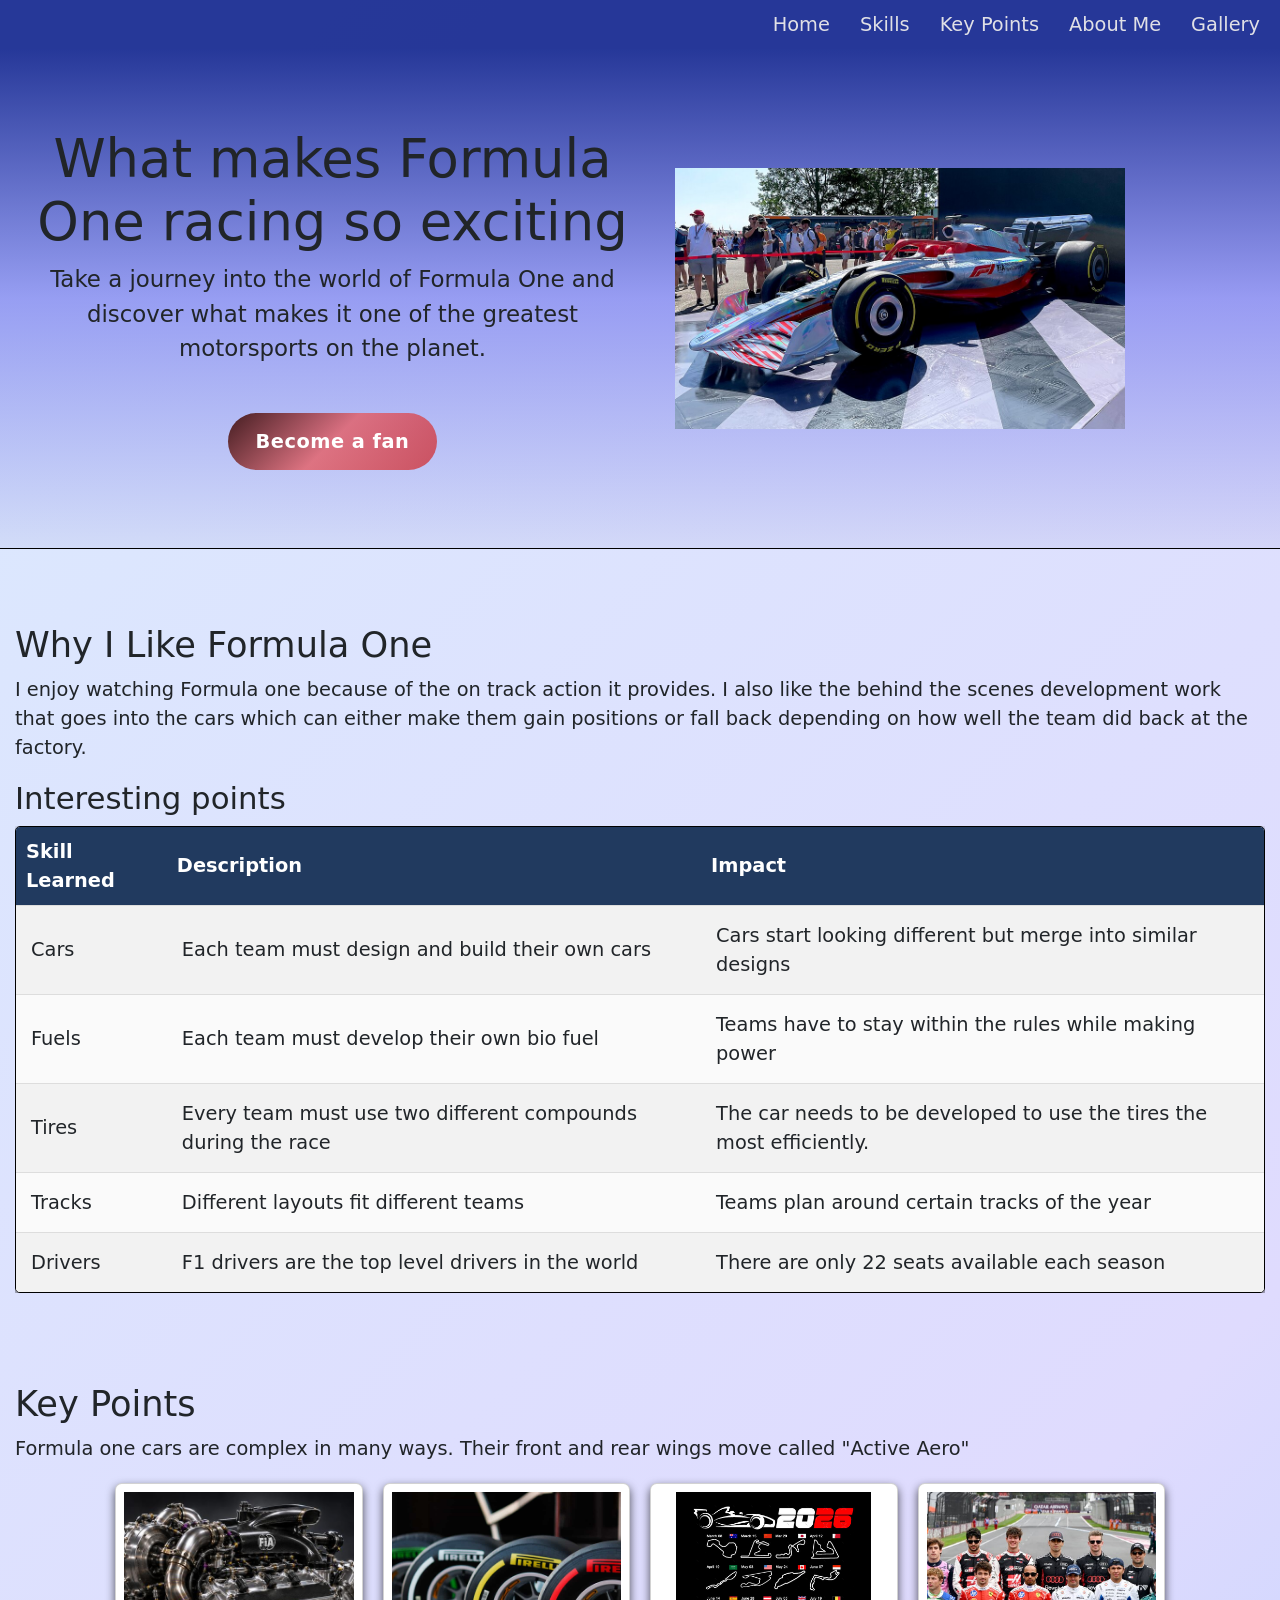
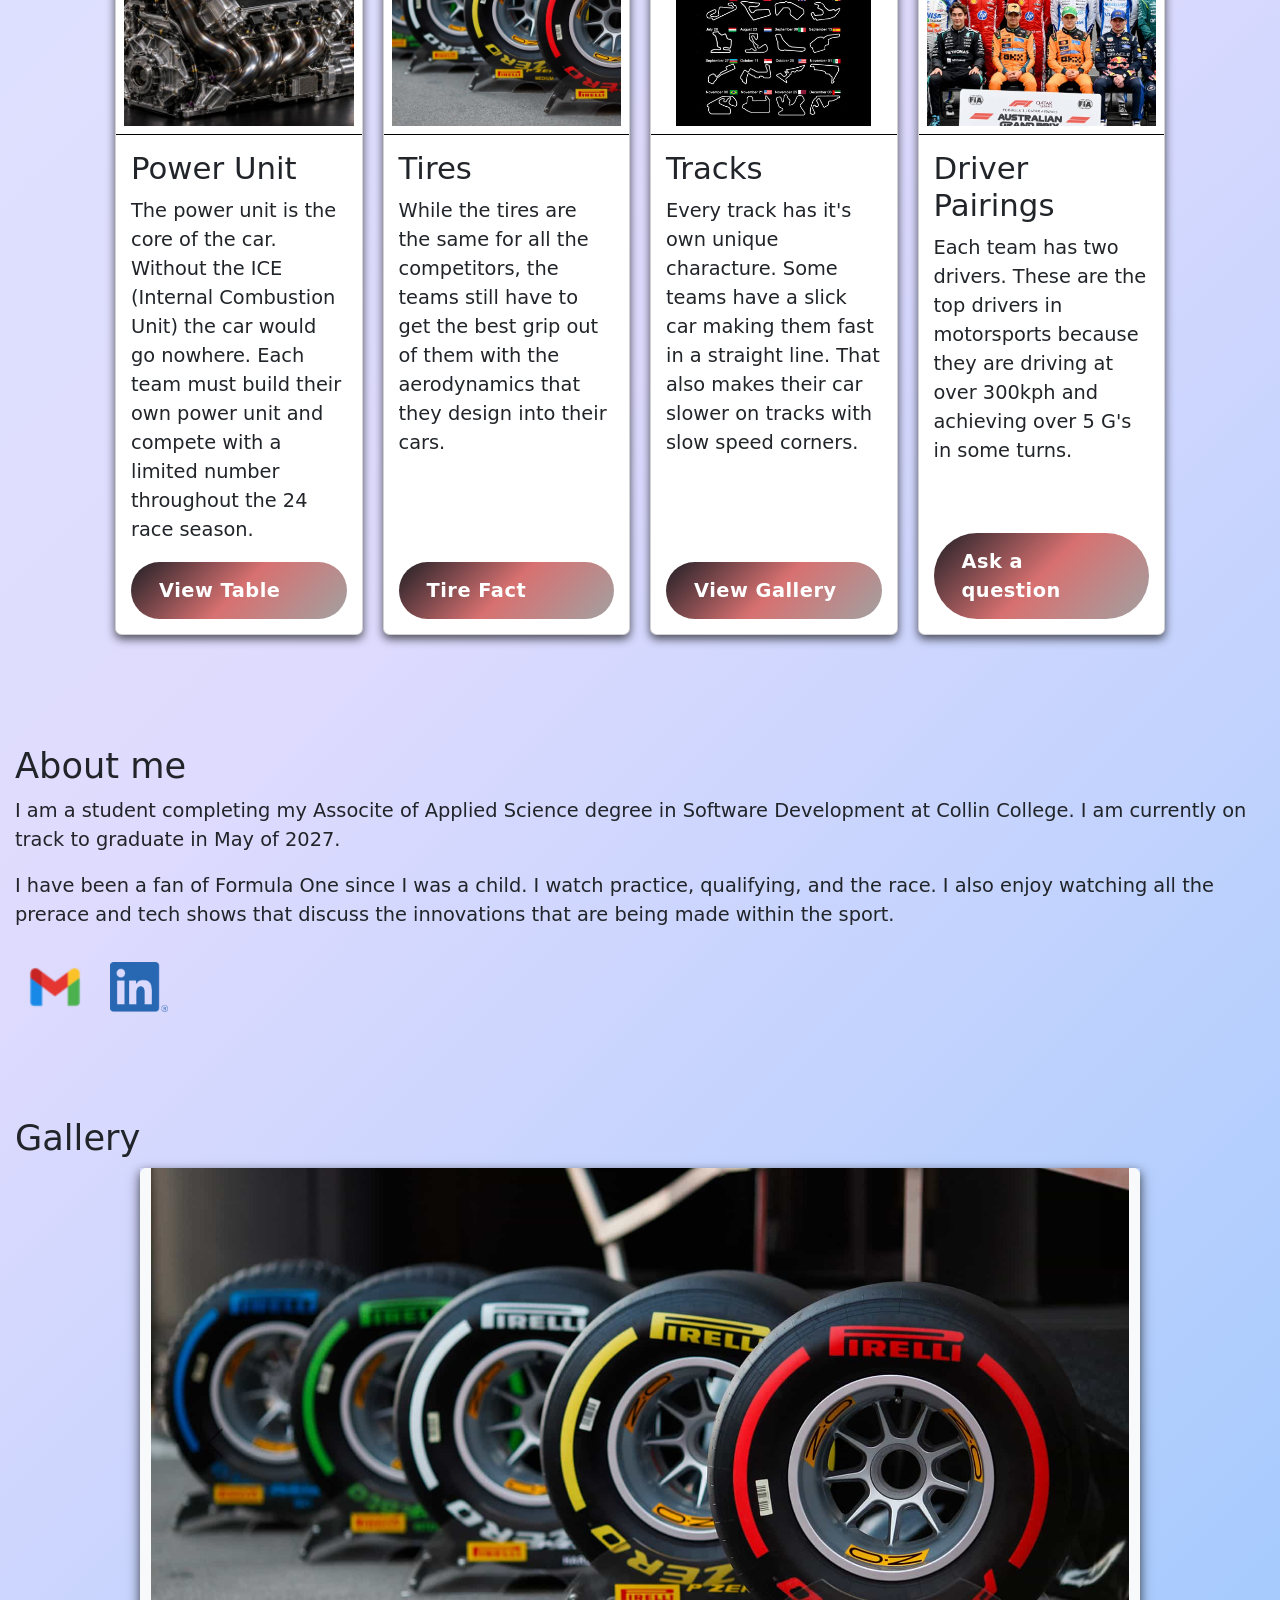
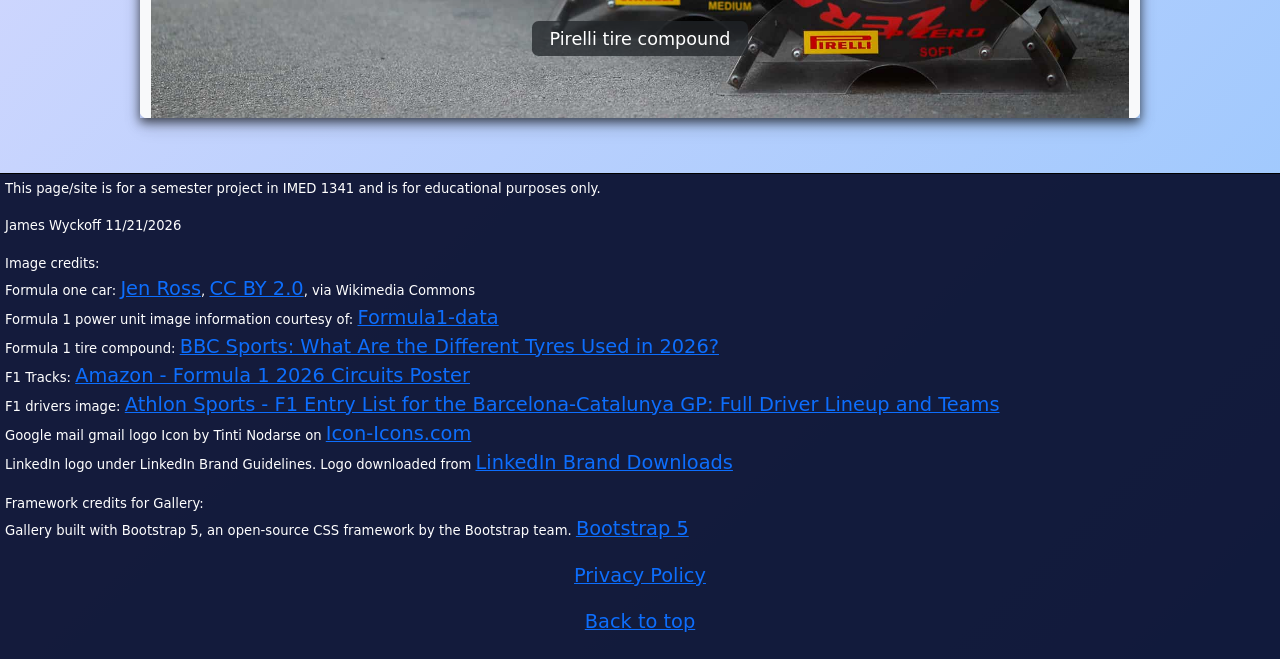
<file: index.html>
<!DOCTYPE html>
<html lang="en">
<head>
    <meta charset="UTF-8">
    <meta name="viewport" content="width=device-width, initial-scale=1.0">
    <title>Semester Project IMED1341</title>
<!-- CUSTOM STYLESHEET -->
    <link rel="stylesheet" href="CSS/styles.css">
<!-- BOOTSTRAP FRAMEWORK -->
    <link href="https://cdn.jsdelivr.net/npm/bootstrap@5.3.3/dist/css/bootstrap.min.css" rel="stylesheet">
<!-- BOOTSTRAP CAROUSEL FRAMEWORK -->    
    <script src="https://cdn.jsdelivr.net/npm/bootstrap@5.3.8/dist/js/bootstrap.bundle.min.js"></script>
<!-- LINKEDIN ICON -->
    <link rel="stylesheet" href="https://cdnjs.cloudflare.com/ajax/libs/font-awesome/6.5.2/css/all.min.css">

</head>
<body>

<!-- HEADER -->
  <header>

<!-- NAVIGATION MENU -->

  <nav class="navMenu">
      <ul>
        <li><a href="#top">Home</a></li>
        <li><a href="#skills">Skills</a></li>
        <li><a href="#keys">Key Points</a></li>
        <li><a href="#about-me">About Me</a></li>
        <li><a href="#gallery">Gallery</a></li>
      </ul>
  </nav>

  <div class="hero">
    <div class="heroText">
      <h1>What makes Formula One racing so exciting</h1>
      <p>
        Take a journey into the world of Formula One and discover what makes it one of the greatest motorsports on the planet.
      </p>
        <a href="#skills" class="heroBTN">Become a fan</a>
    </div>
  
<!-- HEADER IMAGE -->
    <div class="heroImage">
      <img src="Images/Formula_One_car.jpg" alt="Image of a Formula one car">
    </div>
  </div>
  </header>
    
<main>

<!-- SKILLS -->
    <section class="section"  id="skills">
        <!-- <div class="skillsSection"> -->
            <h2>Why I Like Formula One</h2>
                <p>I enjoy watching Formula one because of the on track action it provides. I also like the behind the scenes development work that goes into the cars which can either make them gain positions or fall back depending on how well the team did back at the factory.</p>
            
      <h3>Interesting points</h3>
      <div class="tableResponsive">
        <table class="skillsTable">
        <thead>
          <tr><th>Skill Learned</th><th>Description</th><th>Impact</th></tr>
        </thead>
        <tbody>
          <tr><td>Cars</td><td>Each team must design and build their own cars</td><td>Cars start looking different but merge into similar designs</td></tr>
          <tr><td>Fuels</td><td>Each team must develop their own bio fuel</td><td>Teams have to stay within the rules while making power</td></tr>
          <tr><td>Tires</td><td>Every team must use two different compounds during the race</td><td>The car needs to be developed to use the tires the most efficiently.</td></tr>
          <tr><td>Tracks</td><td>Different layouts fit different teams</td><td>Teams plan around certain tracks of the year</td></tr>
          <tr><td>Drivers</td><td>F1 drivers are the top level drivers in the world</td><td>There are only 22 seats available each season</td></tr>
        </tbody>
        </table>
      </div>
    
    </section>

<!-- ASSIGNMENT CARDS -->
<section class="section" id="keys">
      <h2>Key Points</h2>
      
      <p>Formula one cars are complex in many ways. Their front and rear wings move called "Active Aero"</p>
      
<!-- CARD 1 -->

  <div class="cardContainer">
        <div class="card">
          <div class="cardImage">
          <img src="Images/power-unit.jpg"  alt="formula one power unit">
        </div>
        <div class="cardContent">
          <h3 >Power Unit</h3> 
          <p >The power unit is the core of the car. Without the ICE (Internal Combustion Unit) the car would go nowhere. Each team must build their own power unit and compete with a limited number throughout the 24 race season.</p>
          <a href="#skills" class="cardBTN">View Table</a>
        </div>
        </div>
        
<!-- CARD 2 -->
        <div class="card">
        <div class="cardImage">
          <img src="Images/TireCompound.jpg" alt="Image shows the different compounds of tires">
          </div>
          <div class="cardContent">
          <h3>Tires</h3>
          <p>While the tires are the same for all the competitors, the teams still have to get the best grip out of them with the aerodynamics that they design into their cars.</p>
            <a href="#skills" class="cardBTN">Tire Fact</a>
        </div>
        </div>
        
<!-- CARD 3 -->
        <div class="card">
        <div class="cardImage">
          <img src="Images/Tracks.jpg" alt="Image showing the tracks for the 2026 Formula one season">
          </div>
          <div class="cardContent">
          <h3>Tracks</h3>
          <p>Every track has it's own unique characture. Some teams have a slick car making them fast in a straight line. That also makes their car slower on tracks with slow speed corners.</p>
            <a href="#gallery" class="cardBTN">View Gallery</a>
        </div>
        </div>

<!-- CARD 4 -->
        <div class="card">
        <div class="cardImage">
          <img src="Images/Drivers.jpg" alt="This image shows all drivers for the season">
          </div>
          <div class="cardContent">
          <h3>Driver Pairings</h3>
          <p>Each team has two drivers. These are the top drivers in motorsports because they are driving at over 300kph and achieving over 5 G's in some turns.</p>
          
        
          <a href="#about-me" class="cardBTN">Ask a question</a>
          </div>
      </div>
      </div>
</section>

<!-- ABOUT ME -->
    <section id="about-me">
      <div class="section">
        <h2>About me</h2>
         <p>
            I am a student completing my Associte of Applied Science degree in Software Development at Collin College. I am currently on track to graduate in May of 2027.
            <p>
                I have been a fan of Formula One since I was a child. I watch practice, qualifying, and the race. I also enjoy watching all the prerace and tech shows that discuss the innovations that are being made within the sport.
            </p>
          <div class="icons">
            <a href="mailto:yourname@gmail.com">
              <img src="Images/offgoogleicon.png" alt="Email Me" class="contact-icon"></a>

            <a href="https://www.linkedin.com/in/james-wyckoff-jr" target="_blank" rel="noopener noreferrer">
              <img  src="Images/LI-In-Bug.png" alt="View me LinkedIn" class="linkedin">
            </a>
          </div>
      </div>
      
    </section>

<!-- GALLERY -->
<section id="gallery">
  <div class="section">
    <h2>Gallery</h2>

      <div id="galleryCarousel" class="carousel slide" data-bs-ride="carousel" data-bs-interval="4000" role="region" aria-label="IMED 2026 Fall Semester Photo Gallery">

<!-- SLIDES -->
    <div class="carousel-inner rounded shadow">
      <div class="carousel-item active">
        <img src="Images/TireCompound.jpg" alt="Image shows the different compounds of tires">
        <div class="carousel-caption">
          <p class="bg-dark bg-opacity-75 d-inline-block px-3 py-1 rounded">
            Pirelli tire compound
          </p>
          </div>
          </div>
          <div class="carousel-item">
              <img src="Images/Drivers.jpg" alt="This image shows all drivers for the season">
            <div class="carousel-caption">
              <p class="bg-dark bg-opacity-75 d-inline-block px-3 py-1 rounded">
                Driver lineup
              </p>
                </div>
                </div>
            <div class="carousel-item">
              <img src="Images/Tracks.jpg" alt="Image showing the tracks for the 2026 Formula one season">
                <div class="carousel-caption">
                <p class="bg-dark bg-opacity-75 d-inline-block px-3 py-1 rounded">
                   2026 Tracks
                </p>
                </div>
                </div>
                <div class="carousel-item">
                  <img src="Images/power-unit.jpg"  alt="formula one power unit">
                    <div class="carousel-caption">
                      <p class="bg-dark bg-opacity-75 d-inline-block px-3 py-1 rounded">
                        Power Unit
                      </p>
                    </div>
                </div>
                <div class="carousel-item">
                  <img src="Images/Formula_One_car.jpg" alt="Image of a formula one car">
                <div class="carousel-caption">
                  <p class="bg-dark bg-opacity-75 d-inline-block px-3 py-1 rounded">
                   F1 Car
                  </p>
                    </div>
                </div>
            </div>
<!-- CONTROLS -->
            <button class="carousel-control-prev" type="button" data-bs-target="#galleryCarousel" data-bs-slide="prev">
                <span class="carousel-control-prev-icon"></span>
            </button>
            <button class="carousel-control-next" type="button" data-bs-target="#galleryCarousel" data-bs-slide="next">
            <span class="carousel-control-next-icon"></span>
            </button>
        </div>
    </div>
</section>

</main>

<!-- FOOTER -->
   <footer>
   <div class="footer">
    <p>
      This page/site is for a semester project in IMED 1341 and is for educational purposes only.
    </p>
    <p>James Wyckoff 11/21/2026 </p>
  
    <p>
        Image credits:<br>
        Formula one car: <a href="https://commons.wikimedia.org/wiki/File:2022_Formula_One_car_at_the_2021_British_Grand_Prix_(51350002179).jpg">Jen Ross</a>, <a href="https://creativecommons.org/licenses/by/2.0">CC BY 2.0</a>, via Wikimedia Commons<br>

        Formula 1 power unit image information courtesy of: <a href="https://formula1-data.com/media/68873" target="_blank" rel="noopener">Formula1-data</a><br>

        Formula 1 tire compound: <a href="https://www.bbc.com/sport/formula1/articles/cly9l13qq8po"
           target="_blank"
           rel="noopener noreferrer"> BBC Sports: What Are the Different Tyres Used in 2026?</a><br>
        
        F1 Tracks: <a href="https://www.amazon.com/dp/B0C5VZXRFG" target="_blank" rel="noopener noreferrer"> Amazon - Formula 1 2026 Circuits Poster</a><br>
        
        F1 drivers image: <a href="https://athlonsports.com/racing/f1/f1-entry-list-barcelona-catalunya-gp-2026" target="_blank" rel="noopener noreferrer"> Athlon Sports - F1 Entry List for the Barcelona-Catalunya GP: Full Driver Lineup and Teams</a><br>

        Google mail gmail logo Icon by Tinti Nodarse on <a href="https://icon-icons.com/authors/918-tinti-nodarse" target="_blank">Icon-Icons.com</a><br>
        LinkedIn logo under LinkedIn Brand Guidelines. Logo downloaded from 
      <a href="https://brand.linkedin.com/downloads" target="_blank"> LinkedIn Brand Downloads</a>
    </p>

    <p>
        Framework credits for Gallery:<br>Gallery built with Bootstrap 5, an open-source CSS framework by the Bootstrap team.
      <a href="https://getbootstrap.com/" target="_blank">Bootstrap 5</a>
    </p>
    <p id="policy">
        <a href="privacyPolicy.html">Privacy Policy</a>
    </p>
    <p id="back">
        <a href="#top">Back to top</a>
    </p>
   </div>
  </footer>

</body>
</html>
</file>
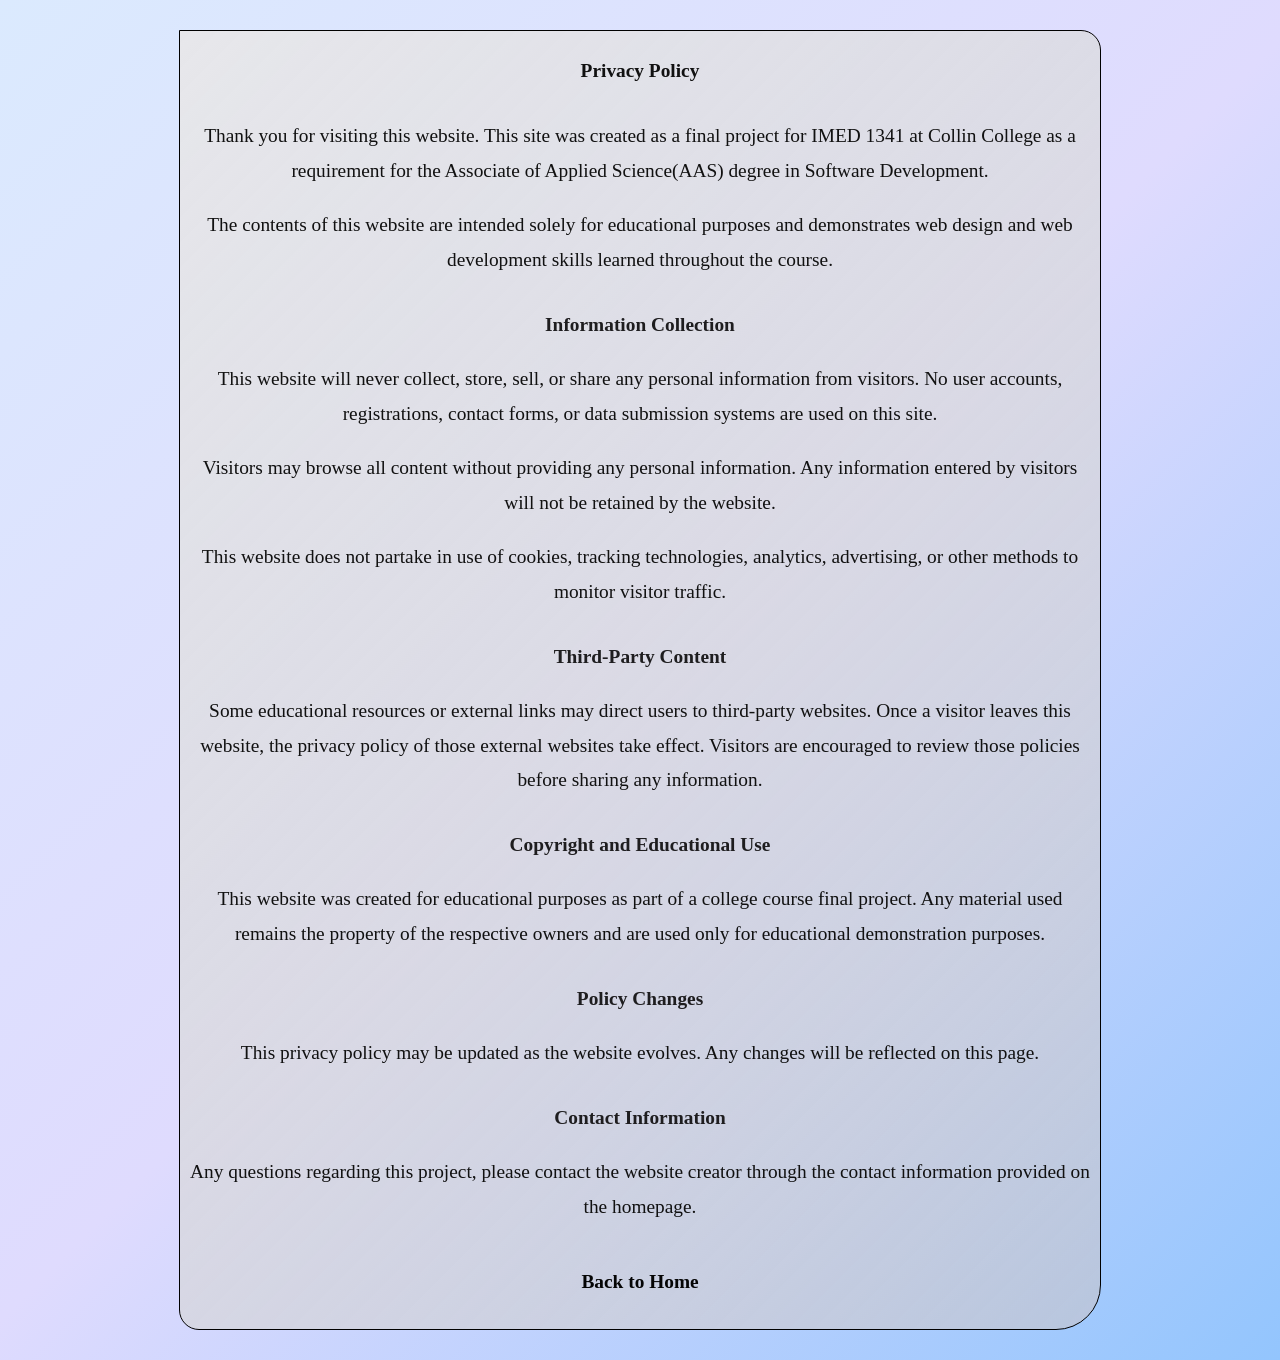
<file: privacyPolicy.html>
<!DOCTYPE html>
<html lang="en">
<head>
    <meta charset="UTF-8">
    <meta name="viewport" content="width=device-width, initial-scale=1.0">
    <title>Privacy Policy</title>
    <link rel="stylesheet" href="CSS/styles.css">
</head>
<body class="privacy">

    <main class="privacy-container">
    
    <h1>Privacy Policy</h1>

        <p>
            Thank you for visiting this website. This site was created as a final project for IMED 1341 at Collin College as a requirement for the Associate of Applied Science(AAS) degree in Software Development.
        </p>
        <p>
            The contents of this website are intended solely for educational purposes and demonstrates web design and web development skills learned throughout the course.
        </p>

    <h2>Information Collection</h2>

        <p>
            This website will never collect, store, sell, or share any personal information from visitors. No user accounts, registrations, contact forms, or data submission systems are used on this site.
        </p>

        <p>
            Visitors may browse all content without providing any personal information. Any information entered by visitors will not be retained by the website.
        </p>

        <p>
            This website does not partake in use of cookies, tracking technologies, analytics, advertising, or other methods to monitor visitor traffic.
        </p>

    <h2>Third-Party Content</h2>

        <p>
            Some educational resources or external links may direct users to third-party websites. Once a visitor leaves this website, the privacy policy of those external websites take effect. Visitors are encouraged to review those policies before sharing any information.
        </p>

    <h2>Copyright and Educational Use</h2>
    
        <p>
            This website was created for educational purposes as part of a college course final project. Any material used remains the property of the respective owners and are used only for educational demonstration purposes.
        </p>

    <h2>Policy Changes</h2>

        <p>
            This privacy policy may be updated as the website evolves. Any changes will be reflected on this page.
        </p>

    <h2>Contact Information</h2>

        <p>
            Any questions regarding this project, please contact the website creator through the contact information provided on the homepage.
        </p>

        

        <p class="back-link">
            <a href="index.html" class="link-light">Back to Home</a>
        </p>

    </main>
</body>
</html>
</file>
<file: CSS/styles.css>
*{
    font-size: 1.1rem;
}

/* BODY */
body{
    background: linear-gradient(135deg, #dbeafe, #dfdbfe, #93c5fd);
} 

/* NAV MENU */
.navMenu{
    background-color: #1a2c92ef;
    display: flex;
    justify-content: flex-end;
    gap: 20px;
    list-style: none;
}

.navMenu ul{
    display: flex;
    gap: 20px;
    list-style: none;
    margin: 5px 10px 5px 0;
    padding: 5px;
}

.navMenu a{
    text-decoration: none;
    color: #e0e0e6;
    padding: 1px 5px 1px 5px;
}

.navMenu a:hover{
    background-color: rgb(12, 185, 238);
    color: black;
    border-radius: 15px;
    padding: 1px 5px 1px 5px;
}


/* HERO */
.hero{
    background: linear-gradient(to bottom, #1a2c92ef, #6063e98e, #5857b113);
    display: flex;
    justify-content: space-between;
    align-items: center;
    min-height: 500px;
    border-bottom: 1px solid black;

}

.heroText{
    flex: 1;
    margin-left: 20px;
    display: flex;
    flex-direction: column;
    align-items: center;
    text-align: center;
}

.heroText h1{
    font-size: 3rem;
    font-weight: 500;
}

.heroText p{
    font-size: 1.3rem;
    font-weight: 500;
}

.heroImage{
    flex: 1;
    display: flex;
    margin-left: 10px;
}

.heroImage img{ 
    max-width: 450px;
    width: 100%;
    height: auto;
    margin: 20px;
}

/* HERO BUTTON */
.heroBTN {
    display: inline-block;
    max-width: 220px;
    margin-top: 30px;
    align-items: center;
    background: linear-gradient(135deg, #3d1313ef, #eb4f4fb2, #cf1818ab);
    color: white;
    padding: 14px 28px;
    border: none;
    border-radius: 50px;
    font-weight: 700;
    text-decoration: none;
    letter-spacing: 0.5px;
    transition: all 0.3s ease;
}

.heroBTN:hover {
    transform: scale(0.95);
    box-shadow: 0 10px 20px rgba(14, 14, 17, 0.644);
}

/* Sections */
.section{
    padding: 15px;
    margin: 60px 0 40px 0;
}

.skillsTable{
    width: 100%;
    border-collapse: separate;
    border-spacing: 0;
    overflow: hidden;
    border-radius: 5px 5px 5px 5px ;
    background: rgb(250, 250, 250);
    box-shadow: 0 4px 10px rgba(0, 0, 0, 0.651);
    border: 1px solid black;
    
}

.tableResponsive{
    overflow-x: auto;
    
}

.skillsTable th{
    background: #213a5f;
    color: white;
    padding: 10px;
   
}

.skillsTable td{
    padding: 15px;
    border-top: 1px solid #ddd;
    
}

.skillsTable tbody tr:nth-child(odd){
    background-color: #f2f2f2;
}

.skillsTable tbody tr:nth-child(odd):hover{
    background-color: #cccccc;
}

/* CARDS */
.cardContainer{
    display: grid;
    grid-template-columns: repeat(4, 1fr);
    gap: 20px;
    max-width: 1090px;
    margin: 20px auto;
    padding: 0 20px;
}

/* EACH CARD */
.card{
    display: flex;
    flex-direction: column;
    box-shadow: 0 4px 10px rgba(0, 0, 0, 0.651);
    border: 10px solid black;
    border-radius: 10px;
    overflow: hidden;
    width: 100%;
    max-width: 900px;
    margin: 0 auto;
}

/* IMAGE CONTAINER */
.cardImage{
    width: 100%;
    height: 250px;
    padding: 5px;
    overflow: hidden;
    display: flex;
    justify-content: center;
}

/* IMAGES */
.cardImage img{
    max-width: 100%;
    max-height: auto;
    object-fit: cover;
    display: block;
    padding: 3px;
}

/* CARD CONTENT */
.cardContent{
    display: flex;
    flex-direction: column;
    flex-grow: 1;
    padding: 15px;
    border-top: 1px solid black;
}

/* CARD BUTTON */
.cardBTN {
    display: block;
    width: 100%;
    max-width: 220px;
    margin-top: auto;
    background: linear-gradient(135deg, #121118ef, #c73333b2, #4f4f5088);
    color: white;
    padding: 14px 28px;
    border-radius: 50px;
    font-weight: 700;
    text-decoration: none;
    letter-spacing: 0.5px;
    transition: all 0.3s ease;
}

.cardBTN:hover {
    transform: scale(0.95);
    box-shadow: 0 10px 20px rgba(14, 14, 17, 0.644);
}

/* GALLERY - USING BOOTSTRAP FRAMEWORK */
#galleryCarousel{
    box-shadow: 0 4px 10px rgba(0, 0, 0, 0.651);
    max-width: 1000px;
    margin: 0 auto;
}

#galleryCarousel .carousel-inner{
    background-color: #f8f9fa;
}

#galleryCarousel .carousel-item{
    height: 550px;
    background-color: #f8f9fa;
}

#galleryCarousel .carousel-item img{
    width: 100%;
    height: 100%;
    object-fit: contain;
}

/* Caption */
#galleryCarousel .carousel-caption p{
    font-size: 1rem;
}

.carousel-control-prev-icon,
.carousel-control-next-icon {
    filter: invert(1);
}

/* CONTACT ICONS */
.icons{
    display: flex;
    align-items: center;
    gap: 15px;
}

/* LINKEDIN ICON */
.linkedin {
    max-width: 3em;
    height: auto;
    transition: transform 0.3s ease;
}

/* GOOGLE ICON */
.contact-icon {
    width: 80px;
    height: auto;
    transition: transform 0.3s ease;
}

/* CONTACT ICON TRANSFORM */
.contact-icon:hover,
.linkedin:hover{
    transform: scale(1.2);
}

/* FOOTER */
footer{
    background-color: hsla(231, 69%, 11%, 0.937);
    color: white;
    border-top: 1px solid black;
    padding: 5px;
    margin-bottom: 0;
}

.footer p{
    font-size: 0.75rem;
}

/* PRIVACY POLICY */
body{
    background-color: rgba(211, 211, 211, 0.986);
}

.privacy{
    text-align: center;
    background-color: rgb(240, 240, 240);
    color: rgb(17, 17, 17);
}

.privacy-container{
    max-width: 900px;
    margin: 30px auto;
    padding: 10px;
    line-height: 1.8;
    font-size: 1.2rem;
    background-image: linear-gradient(-45deg, rgba(196, 196, 206, 0.651), rgb(231, 231, 235));
    border-radius: 0px 20px 45px;
    border: 1px solid black;
}

.privacy-container h1{
    text-align: center;
    margin-bottom: 30px;
}

.privacy-container h2{
    margin-top: 30px;
    color: #1e1d1f;
}

.back-link{
    text-align: center;
    margin-top: 40px;
}

.back-link a{
    color: rgb(5, 5, 5);
    text-decoration: none;
    font-weight: bold;
}

.back-link a:hover{
    background-color: rgb(124, 225, 238);
    border-radius: 15px;
    padding: 5px;
}

/* FOOTER PRIVACY POLICY AND BACK */

#policy,
#back{
    text-align: center;
    text-decoration: none;
}

#policy a:hover,
#back a:hover{
    text-align: center;
    background-color: rgb(197, 197, 197);
    border-radius: 15px;
    padding: 5px;
}

/* TABLET */
@media (max-width: 1023px){

    /* Hero */
    .hero{
        min-height: auto;
        padding: 30px 20px;
    }

    .heroText h1{
        font-size: 2.5rem;
    }

    .heroText p{
        font-size: 1.1rem;
    }

    .heroImage img{
        max-width: 300px;
    }

    /* Table */
    .skillsTable{
        font-size: 0.9rem;
    }

    .skillsTable th,
    .skillsTable td{
        padding: 10px;
    }

    /* Cards */
    .cardContainer{
        grid-template-columns: repeat(2, 1fr);
    }

    /* Gallery */
    #galleryCarousel .carousel-item{
        height: 350px;
    }
}

/* MOBILE */
@media (max-width: 500px){

    /* Navigation */
    .navMenu{
        justify-content: center;
    }

    .navMenu ul{
        flex-wrap: wrap;
        justify-content: center;
        gap: 10px;
    }

    /* Hero */
    .hero{
        flex-direction: column;
        text-align: center;
        padding: 20px 10px;
    }

    .heroText{
        margin-left: 0;
    }

    .heroText h1{
        font-size: 2rem;
        line-height: 1.2;
    }

    .heroText p{
        font-size: 1rem;
    }

    .heroImage{
        margin-left: 0;
        justify-content: center;
    }

    .heroImage img{
        max-width: 150px;
    }

    /* Table */
    .skillsTable{
        font-size: 0.5rem;
        table-layout: fixed;
    }

    .skillsTable th,
    .skillsTable td{
        padding: 4px;
        overflow-wrap: break-word;
        word-break: break-word;
    }

    /* Cards */
    .cardContainer{
        grid-template-columns: 1fr;
    }

    /* Gallery */
    #galleryCarousel .carousel-item{
        height: 250px;
    }
}
</file>
